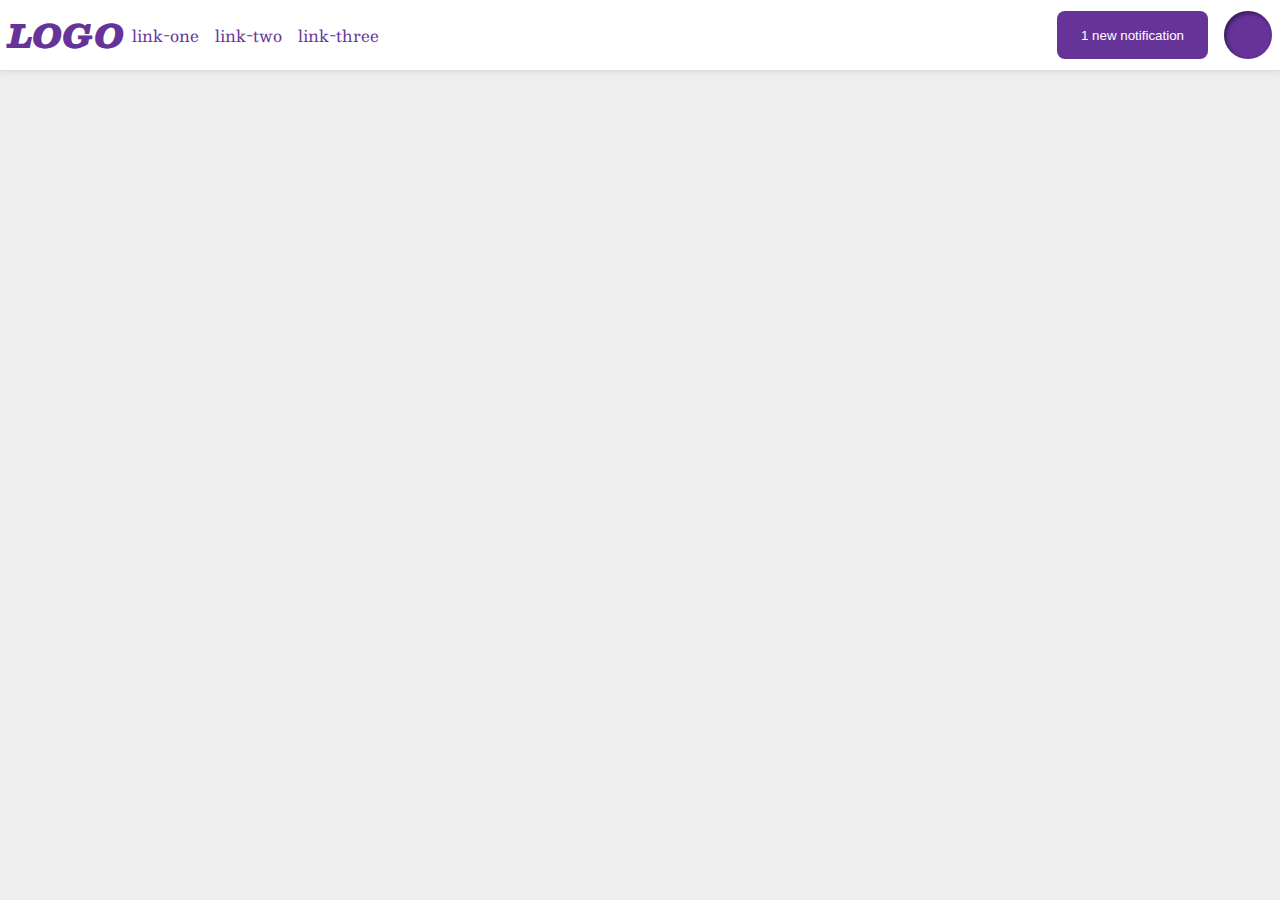
<file: flex/03-flex-header-2/index.html>
<!DOCTYPE html>
<html lang="en">
  <head>
    <meta charset="UTF-8">
    <meta http-equiv="X-UA-Compatible" content="IE=edge">
    <meta name="viewport" content="width=device-width, initial-scale=1.0">
    <title>Flex Header 2</title>
    <link rel="stylesheet" href="style.css">
  </head>
  <body>
    <div class="header">
      <div class="logo">
        LOGO
      </div>
      <ul class="links">
        <li><a href="https://google.com">link-one</a></li>
        <li><a href="https://google.com">link-two</a></li>
        <li><a href="https://google.com">link-three</a></li>
      </ul>
      <div class="right-side">
        <button class="notifications">
          1 new notification
        </button>
        <div class="profile-image"></div>
      </div>
    </div>
  </body>
</html>
</file>
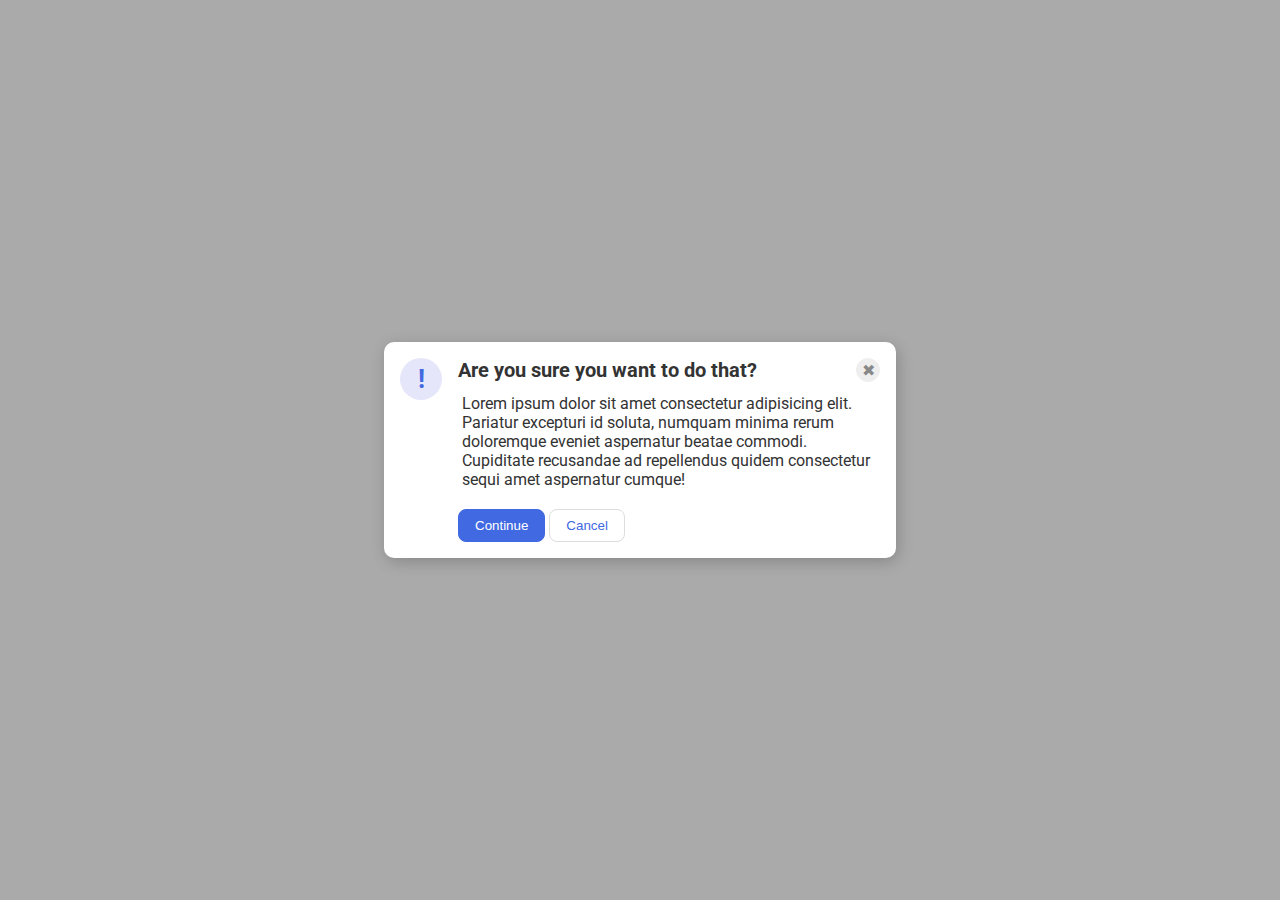
<file: flex/05-flex-modal/index.html>
<!DOCTYPE html>
<html lang="en">
  <head>
    <meta charset="UTF-8">
    <meta http-equiv="X-UA-Compatible" content="IE=edge">
    <meta name="viewport" content="width=device-width, initial-scale=1.0">
    <link rel="stylesheet" href="style.css">
    <title>Modal</title>
  </head>
  <body>
    <div class="modal">
      <div class="icon">!</div>
      <div class="therest">
        <div class="header">
          <div class="title">Are you sure you want to do that?</div>
          <button class="close-button">✖</button>
        </div>
        <div class="text">Lorem ipsum dolor sit amet consectetur adipisicing elit. Pariatur excepturi id soluta, numquam minima rerum doloremque eveniet aspernatur beatae commodi. Cupiditate recusandae ad repellendus quidem consectetur sequi amet aspernatur cumque!</div>
        <button class="continue">Continue</button>
        <button class="cancel">Cancel</button>
      </div>
    </div>
  </body>
</html>
</file>
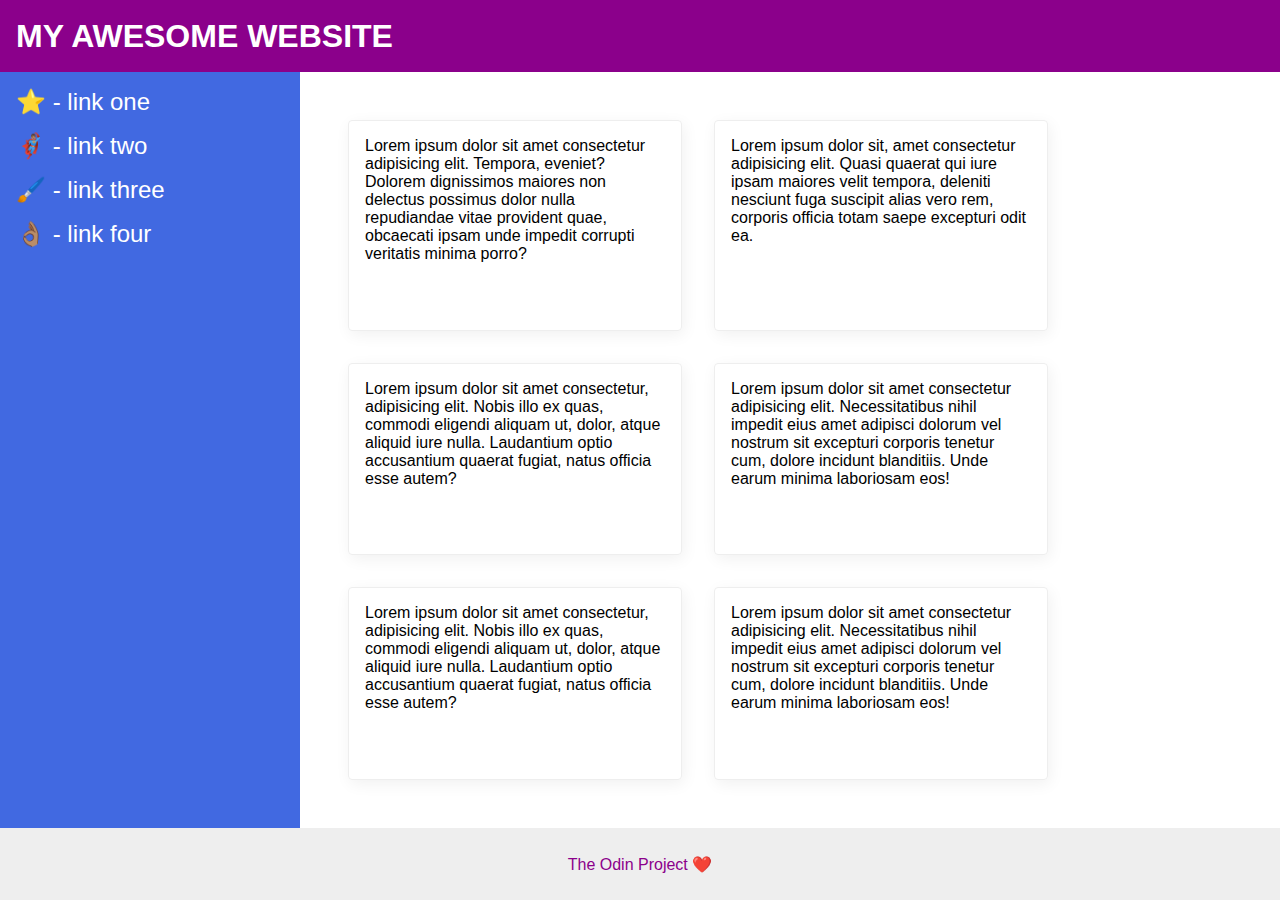
<file: flex/07-flex-layout-2/index.html>
<!DOCTYPE html>
<html lang="en">
  <head>
    <meta charset="UTF-8">
    <meta http-equiv="X-UA-Compatible" content="IE=edge">
    <meta name="viewport" content="width=device-width, initial-scale=1.0">
    <title>The Holy Grail</title>
    <link rel="stylesheet" href="style.css">
  </head>
  <body>
    <div class="header">
      MY AWESOME WEBSITE
    </div>
    <div class="main-body">
      <div class="sidebar">
        <ul>
          <li><a href="#">⭐ - link one</a></li>
          <li><a href="#">🦸🏽‍♂️ - link two</a></li>
          <li><a href="#">🖌️ - link three</a></li>
          <li><a href="#">👌🏽 - link four</a></li>
        </ul>
      </div>
      <div class="cards">
        <div class="card">Lorem ipsum dolor sit amet consectetur adipisicing elit. Tempora, eveniet? Dolorem dignissimos maiores non delectus possimus dolor nulla repudiandae vitae provident quae, obcaecati ipsam unde impedit corrupti veritatis minima porro?</div>
        <div class="card">Lorem ipsum dolor sit, amet consectetur adipisicing elit. Quasi quaerat qui iure ipsam maiores velit tempora, deleniti nesciunt fuga suscipit alias vero rem, corporis officia totam saepe excepturi odit ea.</div>
        <div class="card">Lorem ipsum dolor sit amet consectetur, adipisicing elit. Nobis illo ex quas, commodi eligendi aliquam ut, dolor, atque aliquid iure nulla. Laudantium optio accusantium quaerat fugiat, natus officia esse autem?</div>
        <div class="card">Lorem ipsum dolor sit amet consectetur adipisicing elit. Necessitatibus nihil impedit eius amet adipisci dolorum vel nostrum sit excepturi corporis tenetur cum, dolore incidunt blanditiis. Unde earum minima laboriosam eos!</div>
        <div class="card">Lorem ipsum dolor sit amet consectetur, adipisicing elit. Nobis illo ex quas, commodi eligendi aliquam ut, dolor, atque aliquid iure nulla. Laudantium optio accusantium quaerat fugiat, natus officia esse autem?</div>
        <div class="card">Lorem ipsum dolor sit amet consectetur adipisicing elit. Necessitatibus nihil impedit eius amet adipisci dolorum vel nostrum sit excepturi corporis tenetur cum, dolore incidunt blanditiis. Unde earum minima laboriosam eos!</div>
      </div>
    </div>
    <div class="footer">
      The Odin Project ❤️
    </div>
  </body>
</html>
</file>
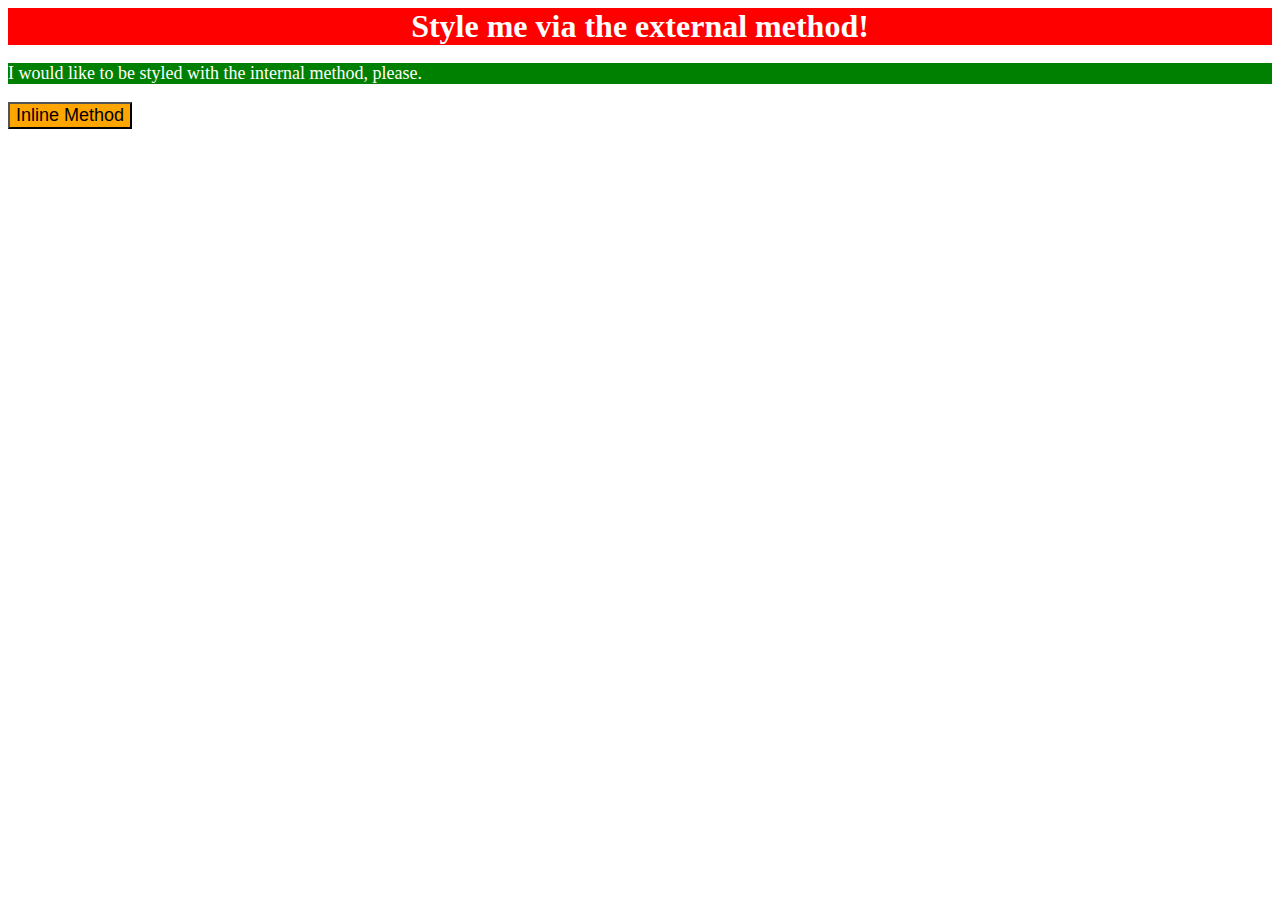
<file: foundations/01-css-methods/index.html>
<!DOCTYPE html>
<html lang="en">
  <head>
    <meta charset="UTF-8">
    <meta http-equiv="X-UA-Compatible" content="IE=edge">
    <meta name="viewport" content="width=device-width, initial-scale=1.0">
    <link rel="stylesheet" href="./styles.css">
    <style>
      p {
        background-color: green;
        color: white;
        font-size: 18px;
      }
    </style>
    <title>Methods for Adding CSS</title>
  </head>
  <body>
    <div>Style me via the external method!</div>
    <p>I would like to be styled with the internal method, please.</p>
    <button style="background-color: orange; font-size: 18px;">Inline Method</button>
  </body>
</html>
</file>
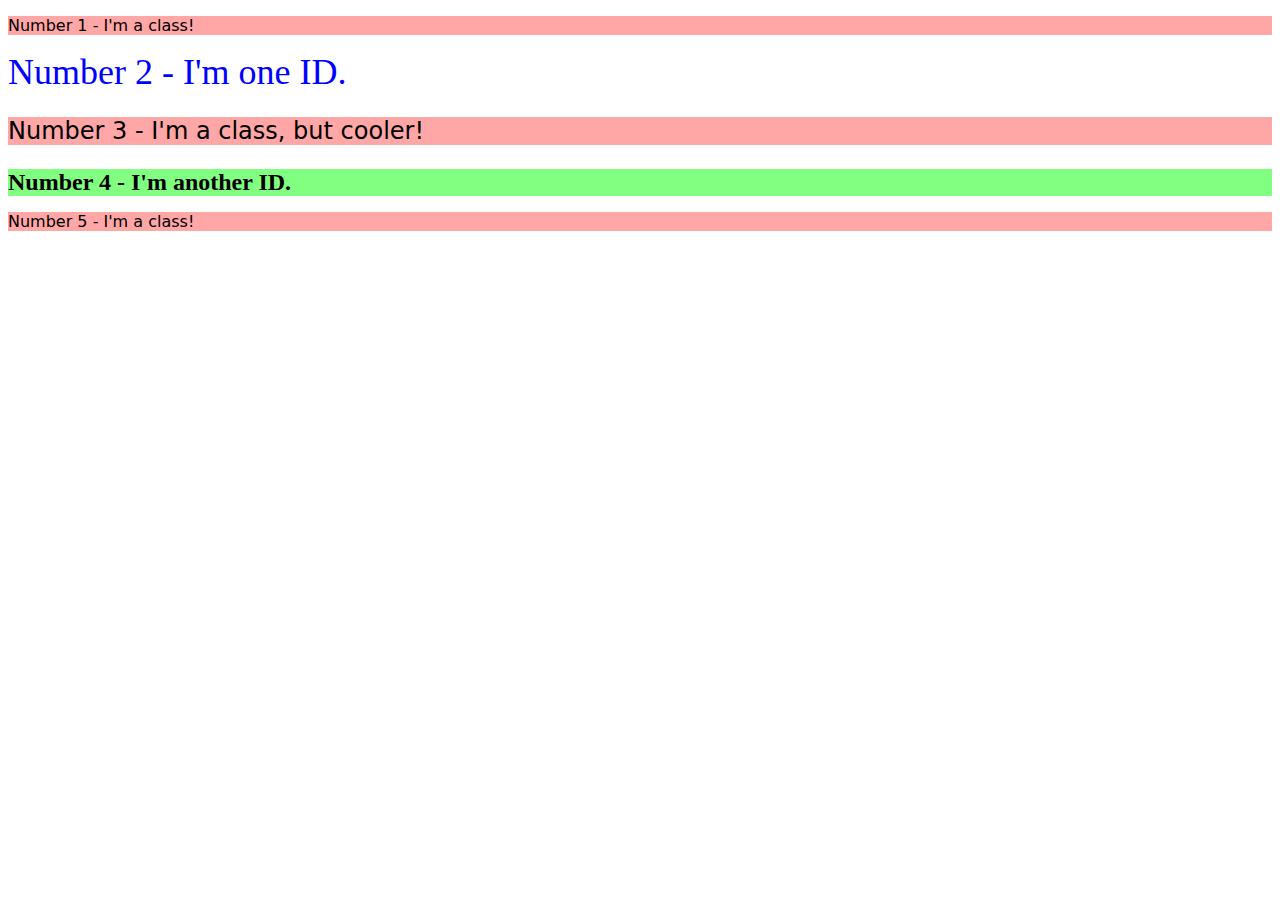
<file: foundations/02-class-id-selectors/index.html>
<!DOCTYPE html>
<html lang="en">
  <head>
    <meta charset="UTF-8">
    <meta http-equiv="X-UA-Compatible" content="IE=edge">
    <meta name="viewport" content="width=device-width, initial-scale=1.0">
    <title>Class and ID Selectors</title>
    <link rel="stylesheet" href="style.css">
  </head>
  <body>
    <p class="odd">Number 1 - I'm a class!</p>
    <div id="second">Number 2 - I'm one ID.</div>
    <p class="odd three">Number 3 - I'm a class, but cooler!</p>
    <div id="fourth">Number 4 - I'm another ID.</div>
    <p class="odd">Number 5 - I'm a class!</p>
  </body>
</html>
</file>
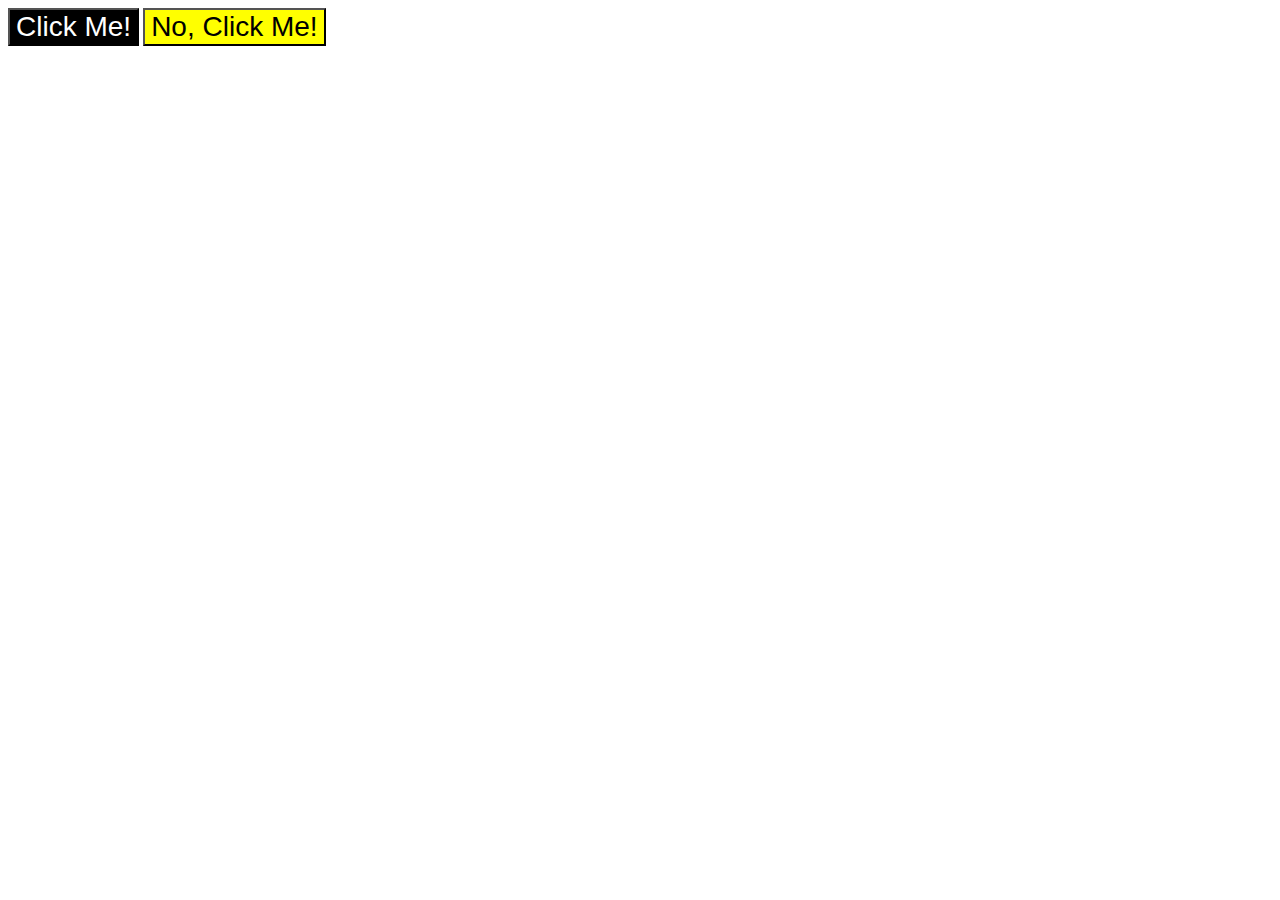
<file: foundations/03-grouping-selectors/index.html>
<!DOCTYPE html>
<html lang="en">
  <head>
    <meta charset="UTF-8">
    <meta http-equiv="X-UA-Compatible" content="IE=edge">
    <meta name="viewport" content="width=device-width, initial-scale=1.0">
    <title>Grouping Selectors</title>
    <link rel="stylesheet" href="style.css">
  </head>
  <body>
    <button class="b-left">Click Me!</button>
    <button class="b-right">No, Click Me!</button>
  </body>
</html>
</file>
<file: flex/03-flex-header-2/style.css>
/* this is some magical font-importing.  
you'll learn about it later. */
@import url('https://fonts.googleapis.com/css2?family=Besley:ital,wght@0,400;1,900&display=swap');

body {
  margin: 0;
  background: #eee;
  font-family: Besley, serif;
}

.header {
  background: white;
  border-bottom: 1px solid #ddd;
  box-shadow: 0 0 8px rgba(0,0,0,.1);
  /* my code*/
  display: flex;
  align-items: center;
  padding: 8px;
}

.profile-image {
  background: rebeccapurple;
  box-shadow: inset 2px 2px 4px rgba(0,0,0,.5);
  border-radius: 50%;
  width: 48px;
  height: 48px;
  /* my code*/
}

.logo {
  color: rebeccapurple;
  font-size: 32px;
  font-weight: 900;
  font-style: italic;
  /* my code*/
}

button {
  border: none;
  border-radius: 8px;
  background: rebeccapurple;
  color: white;
  padding: 8px 24px;
  /* my code*/
}

a {
  /* this removes the line under our links */
  text-decoration: none;
  color: rebeccapurple;
  /* my code*/
}

ul {
  list-style-type: none;
  /* my code*/
  display: flex;
  padding: 0px;
  margin: 0 auto 0 8px;
  gap: 16px;
}

/* my code*/

.right-side {
  display: flex;
  gap: 16px;
}
</file>
<file: flex/05-flex-modal/style.css>
@import url('https://fonts.googleapis.com/css2?family=Roboto:wght@400;700&display=swap');

html, body {
  height: 100%;
}

body {
  font-family: Roboto, sans-serif;
  margin: 0;
  background: #aaa;
  color: #333;
  /* I'll give you this one for free lol */
  display: flex;
  align-items: center;
  justify-content: center;
}

.modal {
  background: white;
  width: 480px;
  border-radius: 10px;
  box-shadow: 2px 4px 16px rgba(0,0,0,.2);
  /* my code */
  padding: 16px;
  display: flex;
}

.icon {
  color: royalblue;
  font-size: 26px;
  font-weight: 700;
  background: lavender;
  width: 42px;
  height: 42px;
  border-radius: 50%;
  display: flex;
  align-items: center;
  justify-content: center;
  flex-shrink: 0;
  margin-right: 16px;
}

.close-button {
  background: #eee;
  border-radius: 50%;
  color: #888;
  font-weight: 400;
  font-size: 16px;
  height: 24px;
  width: 24px;
  display: flex;
  align-items: center;
  justify-content: center;
  border: 1px solid #eee;
  padding: 0;
}

button {
  cursor: pointer;
  padding: 8px 16px;
  border-radius: 8px;
}

button.continue {
  background: royalblue;
  border: 1px solid royalblue;
  color: white;
}

button.cancel {
  background: white;
  border: 1px solid #ddd;
  color: royalblue;
}

.text {
  margin-bottom: 16px;
  padding: 4px;
}

.header {
  display: flex;
  align-items: center;
  margin-bottom: 8px;
}

.title {
  margin-right: auto;
  font-weight: bold;
  font-size: 20px;
}
</file>
<file: flex/07-flex-layout-2/style.css>
body {
  font-family: -apple-system, BlinkMacSystemFont, 'Segoe UI', Roboto, Oxygen, Ubuntu, Cantarell, 'Open Sans', 'Helvetica Neue', sans-serif;
  margin: 0;
  min-height: 100vh;
  display: flex;
  flex-direction: column;
}

.main-body {
  flex: 1; /* this was the key step. Could figure out all the rest myself but my middle content wasn't filling up the space down to the footer. But setting flex=1 gave it the priority to do so. */
  display: flex;
}

.cards {
  display: flex;
  flex-wrap: wrap;
  gap: 32px;
  padding: 48px;
}

.header {
  display: flex;
  height: 72px;
  background: darkmagenta;
  color: white;
  font-size: 32px;
  font-weight: 900;
  align-items: center;
  padding: 0 16px;
}

.footer {
  display: flex;
  height: 72px;
  background: #eee;
  color: darkmagenta;
  justify-content: center;
  align-items: center;
}

.sidebar {
  width: 300px;
  background: royalblue;
  box-sizing: border-box;
  flex-shrink: 0;
  padding: 16px;
}

.card {
  border: 1px solid #eee;
  box-shadow: 2px 4px 16px rgba(0,0,0,.06);
  border-radius: 4px;
  width: 300px;
  padding: 16px;
}

ul {
  list-style-type: none;
  font-size: 24px;
  padding: 0;
  margin: 0;
}

li {
  margin-bottom: 16px;
}

a {
  color: white;
  text-decoration: none;
}
</file>
<file: foundations/01-css-methods/styles.css>
div {
    color:white;
    background-color: red;
    font-size:32px ;
    font-weight: bold;
    text-align: center;
    }
</file>
<file: foundations/02-class-id-selectors/style.css>
.odd {
    background-color: #ffa7a7;
    font-family: Verdana, DejaVu Sans, sans-serif;
}

.three {
    font-size: 24px;
}

#second {
    color: #0000ff;
    font-size: 36px;
}

#fourth {
    background-color: #80ff80;
    font-size: 24px;
    font-weight: bold;
}
</file>
<file: foundations/03-grouping-selectors/style.css>
.b-left,
.b-right {
    font-size: 28px;
    font-family: Helvetica, 'Times New Roman', sans-serif;
}

.b-left {
    color:rgb(255, 255, 255);
    background-color: rgb(0, 0, 0);
}

.b-right {
    background-color: hsl(60, 100%, 50%);
}
</file>
